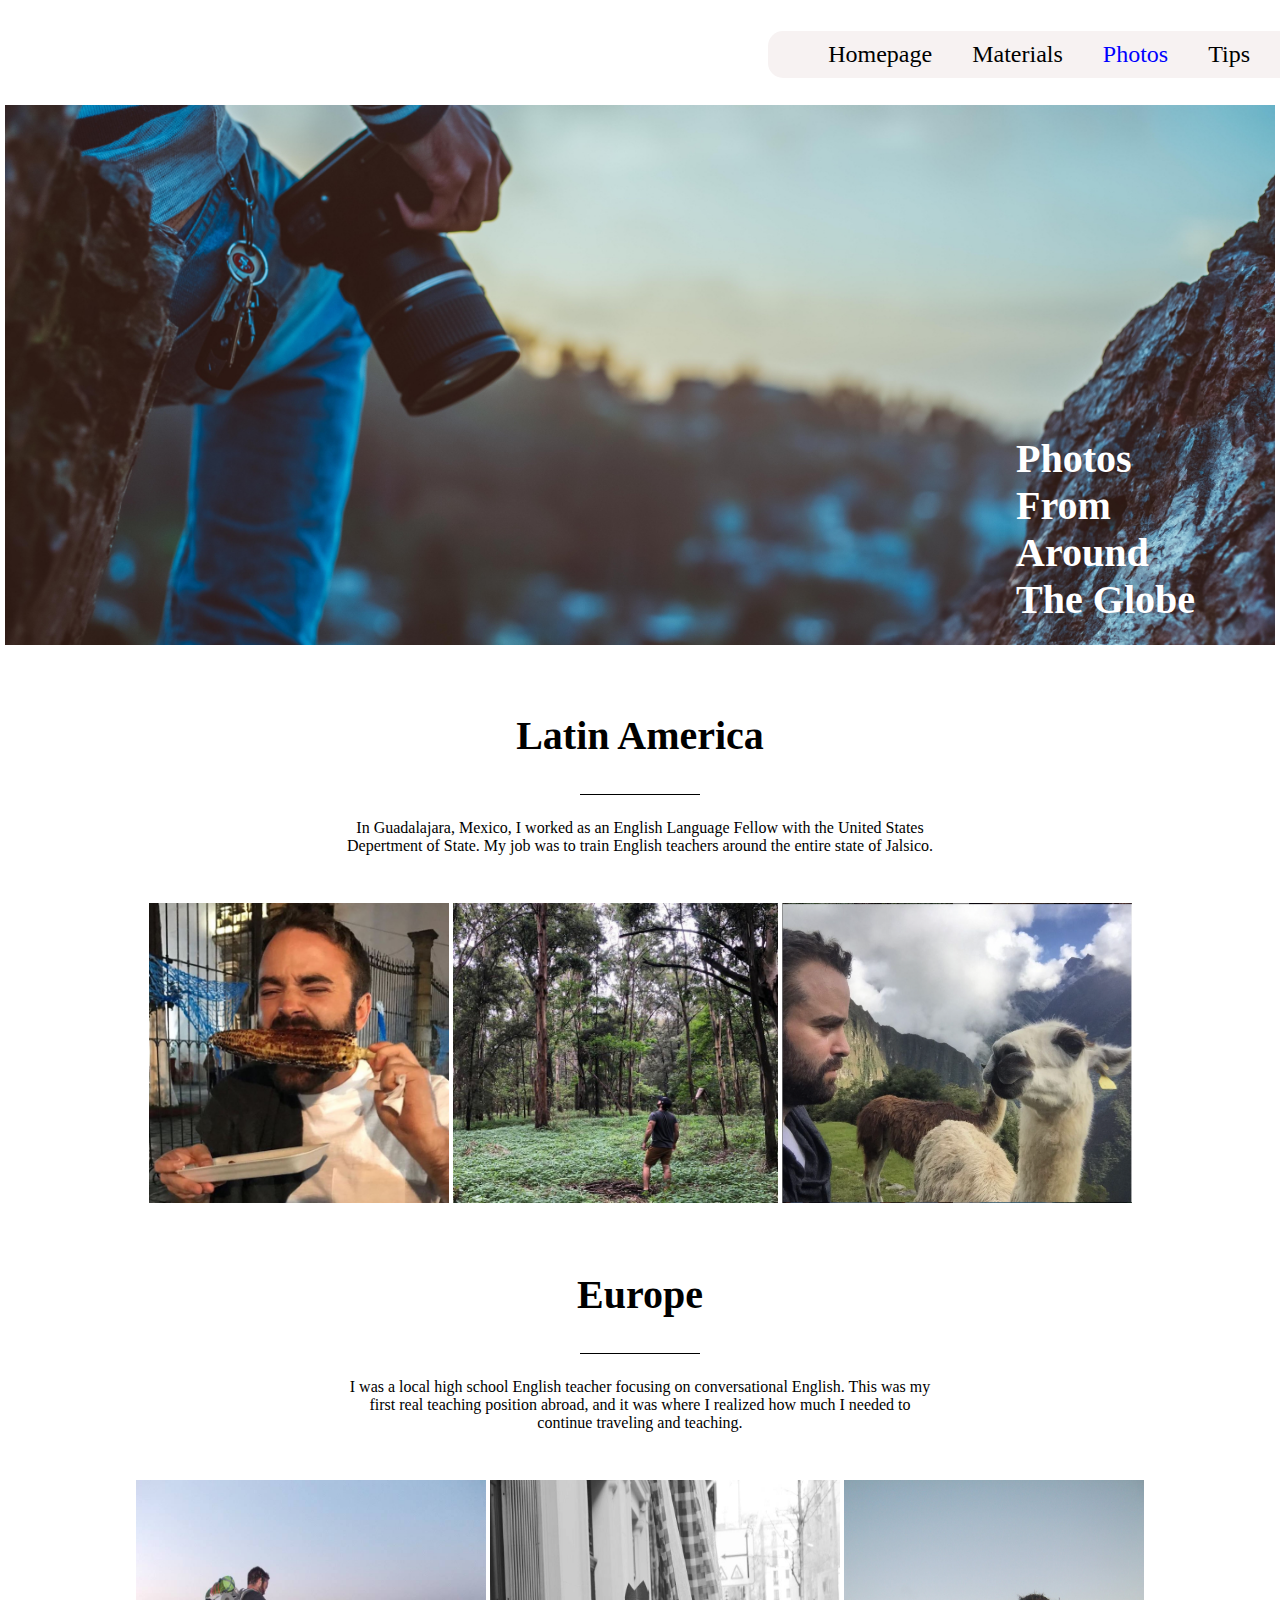
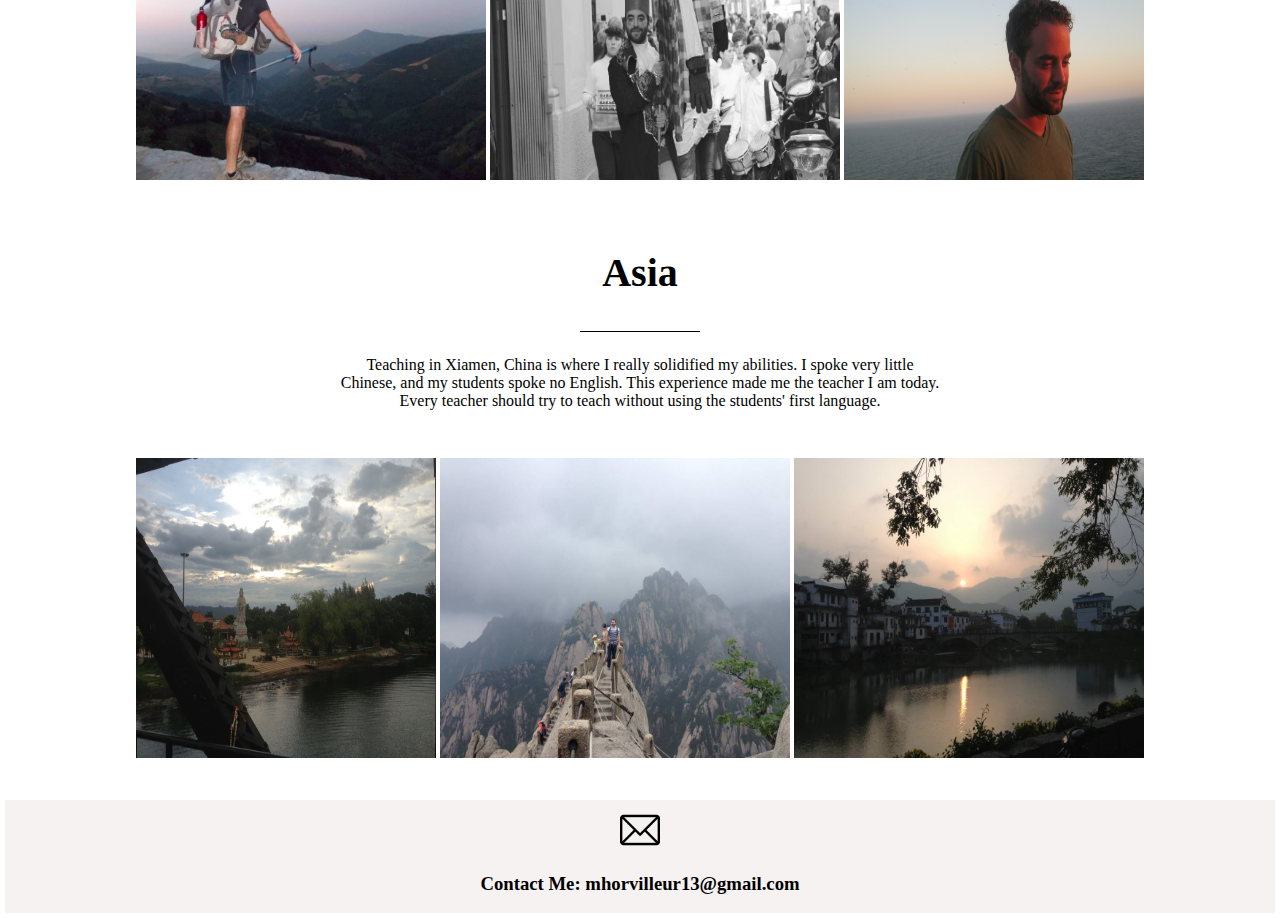
<file: photos.html>
<!DOCTYPE html>
<html lang="en">

<head>
  <meta charset="UTF-8">
  <meta http-equiv="X-UA-Compatible" content="IE=edge">
  <meta name="viewport" content="width=device-width, initial-scale=1.0">
  <link href="./resources/css/index.css" type="text/css" rel="stylesheet">
  <title>Photos</title>
</head>

<body>
  <header id="container">
    <nav>
      <img src="./resources/images/menu.png" alt="burger" height="20px" width="20px" id="burger" class="burger">
      <ul class="nav-ul" id="nav-ul">
        <li><a href="index.html">Homepage</a></li>
        <li><a href="materials.html">Materials</a></li>
        <li><a href="photos.html" id="current-page">Photos</a></li>
        <li><a href="tips.html">Tips</a></li>
      </ul>
    </nav>
  </header>
  <div id="banner-photos">
    <div class="banner-caption">
      <h1>Photos<br>From<br>Around<br>The Globe</h1>
    </div>
  </div>
  <div id="mexico" class="country-section">
    <div class="heading-div">
      <div class="country-heading">
        <h1>Latin America</h1>
        <hr>
        <p>In Guadalajara, Mexico, I worked as an English Language Fellow with the United States Depertment of State.
          My job was to train English teachers around the entire state of Jalsico.
        </p>
      </div>
    </div>
    <div class="photos">
      <img class="photo" src="resources/images/elote.jpeg" height="300px" width="300px">
      <img class="photo" src="resources/images/colomos.jpeg" height="300px" width="325px">
      <img class="photo" src="resources/images/Machu Pichu 2021-10-17 at 7.08.33 PM.png" height="300px" width="350px">
    </div>
  </div>
  <div id="Spain" class="country-section">
    <div class="heading-div">
      <div class="country-heading">
        <h1>Europe</h1>
        <hr>
        <p>I was a local high school English teacher focusing on conversational English. This was my first real teaching
          position abroad, and it was where I realized how much I needed to continue traveling and teaching.
        </p>
      </div>
    </div>
    <div class="photos">
      <img class="photo" src="resources/images/Camino_back.jpeg" height="300px" width="350px">
      <img class="photo" src="resources/images/Rey_michael.jpeg" height="300px" width="350px">
      <img class="photo" src="resources/images/Camino_end.jpeg" height="300px" width="300px">
    </div>
  </div>
  <div id="china" class="country-section">
    <div class="heading-div">
      <div class="country-heading">
        <h1>Asia</h1>
        <hr>
        <p>Teaching in Xiamen, China is where I really solidified my abilities. I spoke very little Chinese, and
          my students spoke no English. This experience made me the teacher I am today. Every teacher should
          try to teach without using the students' first language.
      </div>
    </div>
    <div class="photos">
      <img class="photo" src="resources/images/Kanchanaburi.jpeg" height="300px" width="300px">
      <img class="photo" src="resources/images/Yellow_Mountain.jpeg" height="300px" width="350px">
      <img class="photo" src="resources/images/hongchun.jpeg" height="300px" width="350px">
    </div>
  </div>
  <!-- The Modal -->
  <div id="my-modal" class="modal">
    <!-- Modal content -->
    <div id="modal-content">

      <div id="image-holder">

      </div>
      <span class="close">&times;</span>
    </div>

  </div>
  <footer>
    <div id="email-icon">
      <img src="resources/images/email.png" height="40px" width="40px">
    </div>
    <div>
      <h3>Contact Me: mhorvilleur13@gmail.com</h3>
    </div>
  </footer>
  <script src="script.js"></script>
</body>

</html>
</file>
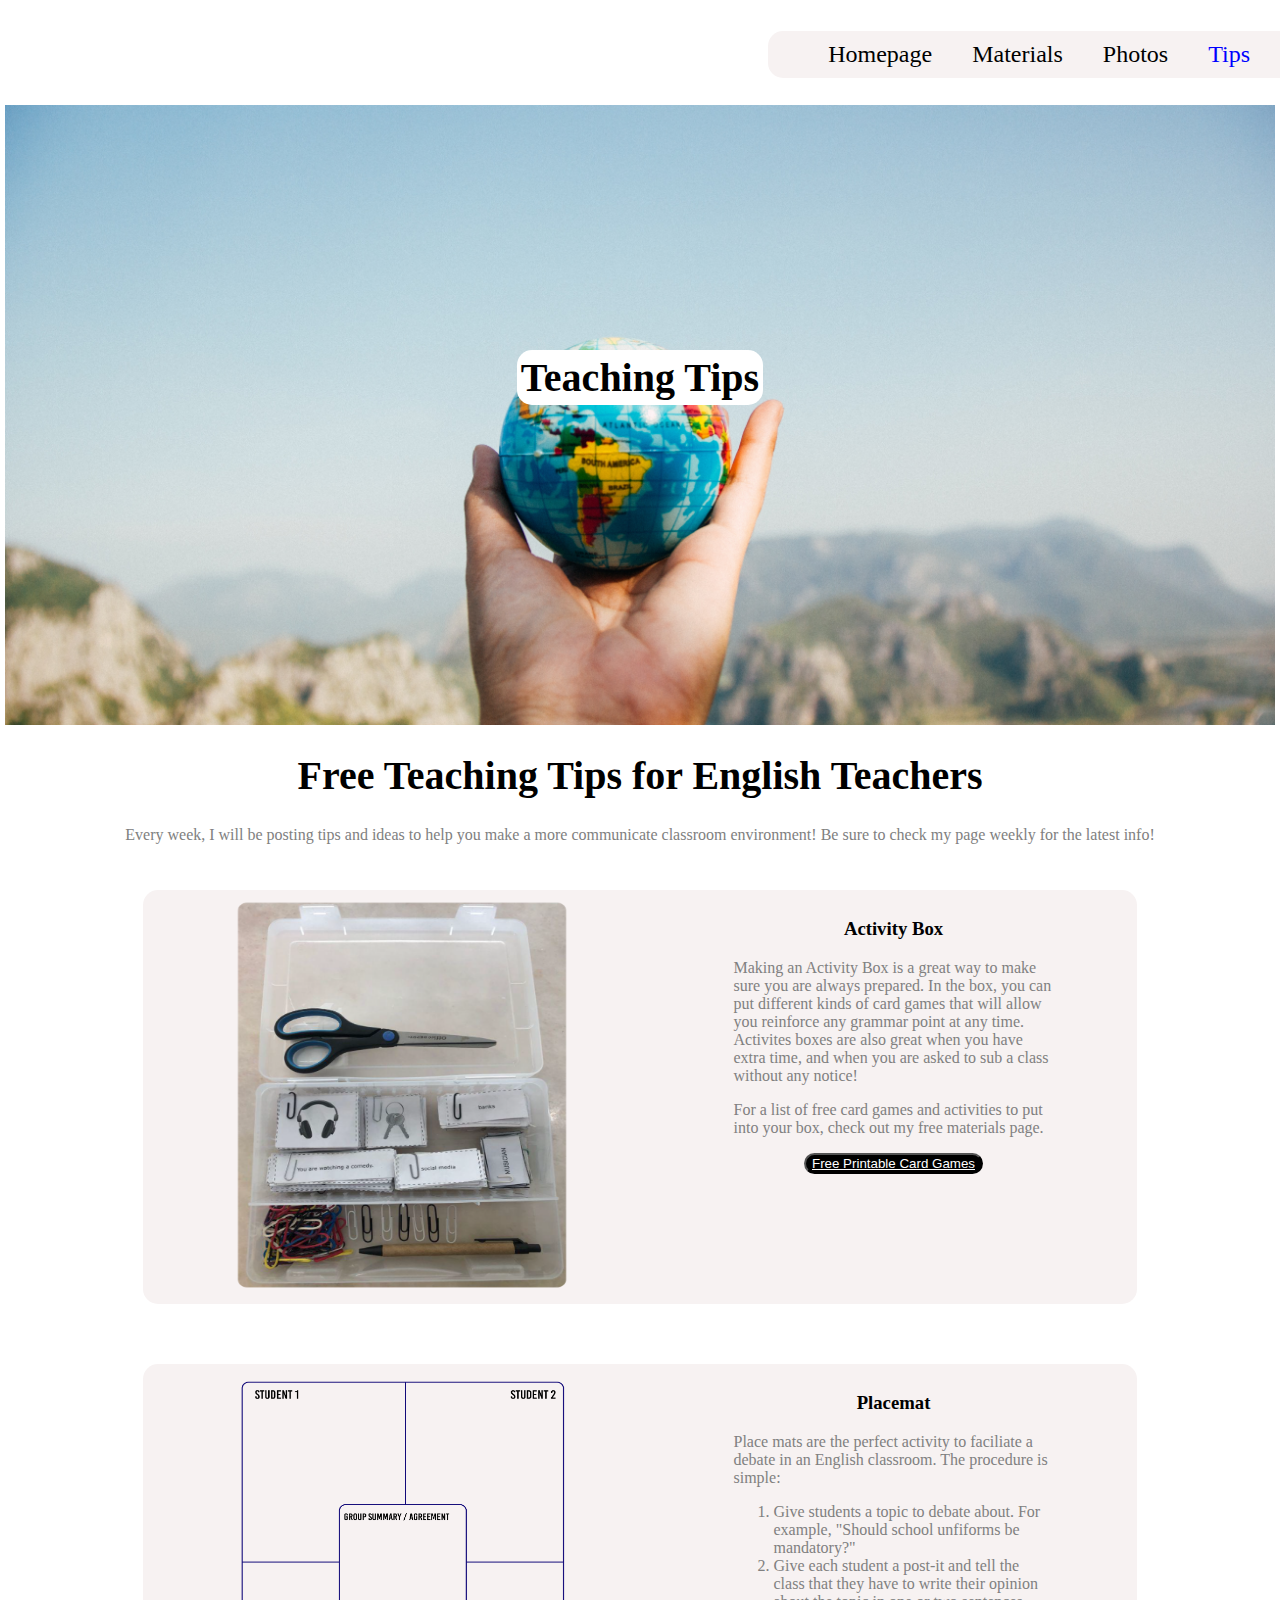
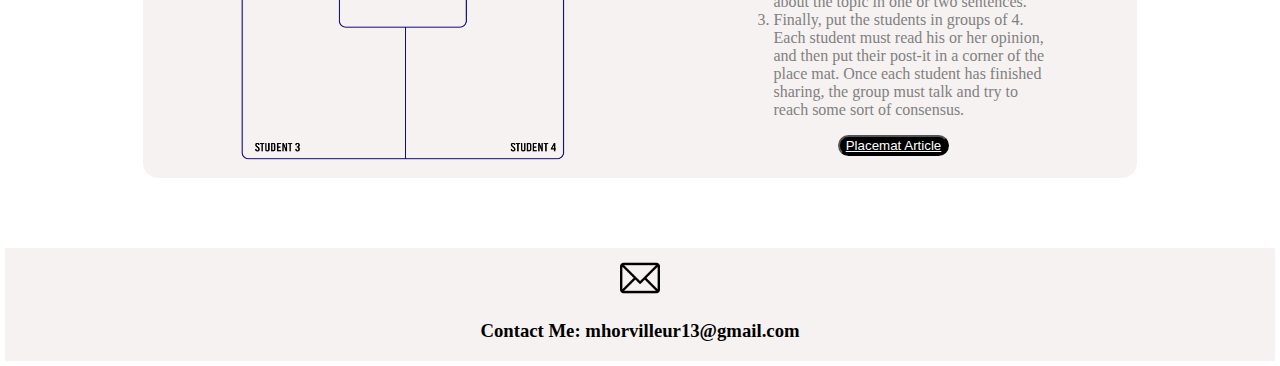
<file: tips.html>
<!DOCTYPE html>
<html lang="en">

<head>
    <meta charset="UTF-8">
    <meta http-equiv="X-UA-Compatible" content="IE=edge">
    <meta name="viewport" content="width=device-width, initial-scale=1.0">
    <title>Tips</title>
    <link href="./resources/css/index.css" type="text/css" rel="stylesheet">
</head>

<body>
    <header id="container">
        <nav>
            <img src="./resources/images/menu.png" alt="burger" height="20px" width="20px" id="burger" class="burger">
            <ul class="nav-ul" id="nav-ul">
                <li><a href="index.html">Homepage</a></li>
                <li><a href="materials.html">Materials</a></li>
                <li><a href="photos.html">Photos</a></li>
                <li><a href="tips.html" id="current-page">Tips</a></li>
            </ul>
        </nav>
    </header>
    <div id='teach-tips-banner'>
        <h1>Teaching Tips</h1>
    </div>
    <div id='teaching-tips'>
        <h1>Free Teaching Tips for English Teachers</h1>
        <p>Every week, I will be posting tips and ideas to help you make a more communicate classroom environment!
            Be sure to check my page weekly for the latest info! </p>
        <div class='tip-section'>
            <div class='tip-container'>
                <div class='tip-image-container'>
                    <img src="resources/images/foto-01.png" alt="box" height="400px" width="350px" class="tip-image">
                </div>
                <div class='tip-content'>
                    <h3>Activity Box</h3>
                    <p>Making an Activity Box is a great way to make sure you are always prepared. In the box, you can
                        put different kinds of card games that will allow you reinforce any grammar point at any time.
                        Activites boxes are also great when you have extra time, and when you are asked to sub a class
                        without any notice!
                    </p>
                    <p>For a list of free card games and activities to put into your box, check out my free materials
                        page.</p>
                    <button><a href="materials.html">Free Printable Card Games</a></button>
                </div>
            </div>
            <div class='tip-container'>
                <div class='tip-image-container'>
                    <img src="resources/images/cuadroStudents-01.png" alt="placemat" height="400px" width="350px"
                        class="tip-image">
                </div>
                <div class="tip-content">
                    <h3>Placemat</h3>
                    <p>Place mats are the perfect activity to faciliate a debate in
                        an English classroom. The procedure is simple:
                    </p>
                    <ol>
                        <li>Give students a topic to debate about. For example,
                            "Should school unfiforms be mandatory?"
                        </li>
                        <li>Give each student a post-it and tell the class that they have to write their opinion
                            about the topic in one or two sentences.
                        </li>
                        <li>Finally, put the students in groups of 4. Each student must
                            read his or her opinion, and then put their post-it in a corner of the place mat.
                            Once each student has finished sharing, the group must talk and try to reach some sort of
                            consensus.
                        </li>
                    </ol>
                    <button><a href="https://americanenglish.state.gov/files/ae/resource_files/etf_59_2_pg35-38.pdf"
                            target="_blank">Placemat Article</a></button>
                </div>
            </div>
        </div>
    </div>
    <footer>
        <div id="email-icon">
            <img src="resources/images/email.png" height="40px" width="40px">
        </div>
        <div>
            <h3>Contact Me: mhorvilleur13@gmail.com</h3>
        </div>
    </footer>
</body>
<script src="script.js"></script>

</html>
</file>
<file: resources/css/index.css>
body {
    margin: 5px;
    font-weight: 400;
    color: black;
    background-color: white;
    font-size: 1em;
    text-align: center;
}



nav {
    display: flex;
    align-items: center;
    justify-content: flex-end;
    flex-wrap: wrap;
    padding: 15px;
    position: fixed;
    z-index: 5;
    background-color: white;
    top: 0px;
    width: 100%;
    height: 75px;

}

.nav-ul {
    display: flex;
    background-color: #f7f2f2;
    border-radius: 15px;
    align-items: center;
    justify-content: center;
    padding-right: 30px;
    list-style-type: none;
}

.nav-ul li a {
    display: inline-block;
    color: black;
    padding: 10px 20px;
    text-decoration: none;
}

#burger {
    display: none;
    margin: 6px 0;
    padding-right: 40px;

}

nav a:hover {
    color: blue;
    text-decoration: underline;
}

nav span {
    display: inline-block;
    padding: 20px 10px;
}

#current-page {
    color: blue;
}


/*-------------------------------------Homepage------------------------------------- */

.banner {
    display: flex;
    flex-direction: column;
    justify-content: center;
    align-items: center;
    height: 45rem;
    background-image: url("../images/pexels-element-digital-1051075.jpg");
    background-size: cover;
    position: relative;
}

h1 {
    font-size: 2.5em;
}

p {
    font-size: 1em;
}

nav a {
    font-size: 1.5em;
}

.banner h1 {
    color: black;
    margin-bottom: 2px;
    padding: 4px 4px;
}

.banner h2 {
    margin-top: 2px;
}

#about {
    padding-top: 70px;
    display: flex;
    justify-content: center;
    flex-wrap: wrap;

}

.about-caption {
    width: 400px;
    padding-top: 10px;
    padding-right: 100px;
    text-align: left;
}

.about-caption h2 {
    font-weight: 400;
}

#michael-photo img {
    border-radius: 15px;
}

#offering {
    display: flex;
    align-items: center;
    flex-direction: column;
    margin-top: 60px;
    background-color: #f7f2f2;
    width: 100%;
}

.offering-content {
    width: 80%;
}

.offering-content ul {
    text-align: center;
    font-size: 20px;
}

.offering-content li {
    list-style-type: none;
}

.offering-content a {
    text-decoration: none;
    color: black;
}

.offering-content a:hover {
    color: blue;
}

#offering p {
    font-size: 20px;
}

#offering h2 {
    font-weight: 400;
    margin-top: 20px;
}

#photos-homepage {
    display: flex;
    align-items: center;
    flex-direction: column;
    font-family: 'Times New Roman', Times, serif;
}

#photos-homepage h2 {
    font-weight: 400;
}


.photo-content {
    width: 80%;
    margin: 40px 10px;
}

.photo-container {
    display: flex;
    background-color: #ffffff;
    padding: 15px 10px;
    margin: 15px 10px;
}

.photo-country {
    height: 200px;
    width: 175px;
}

.photo-country img {
    border-radius: 50%;
}

.photo-country img:hover {
    height: 155px;
    width: 155px;
}

.photo-caption {
    text-align: left;
    padding-left: 10px;
}


/* --------------------------------------Tips------------------------------------- */

#teach-tips-banner {
    display: flex;
    flex-direction: column;
    justify-content: center;
    align-items: center;
    height: 45rem;
    background-image: url("../images/pexels-porapak-apichodilok-346885.jpg");
    background-size: cover;
    position: relative;
}

#teach-tips-banner h1 {
    color: black;
    margin-bottom: 2px;
    padding: 4px 4px;
    background-color: white;
    border-radius: 15px;
}

#teaching-tips {
    padding-right: 20px;
    padding-left: 20px;
}

#teaching-tips p {
    color: grey;
}

.tip-section {
    display: flex;
    align-items: center;
    flex-direction: column;
}

.tip-container {
    display: flex;
    justify-content: space-around;
    background-color: #f7f2f2;
    border-radius: 15px;
    flex-wrap: wrap;
    width: 80%;
    padding: 5px;
    margin: 30px;
}

.tip-content {
    width: 320px;
    padding-top: 5px;
    padding-bottom: 5px;
}

.tip-content p, ol {
    font-size: 16px;
    text-align: left;
    color: grey;
}

.tip-content button {
    background-color: black;
    border-radius: 15px;
}

.tip-content button a {
    color: white;
}

.tip-content button a:hover {
    color: blue;
}


/*---------------------------- Materials-------------------------------------- */

.banner3 {
    display: flex;
    flex-direction: column;
    justify-content: center;
    align-items: center;
    height: 45rem;
    background-image: url("../images/Collaboration\ photo.jpg");
    background-size: cover;
    position: relative;
}

.banner3 h1 {
    color: white;
    padding-top: 45px;
}

#material-section {
    padding-right: 20px;
    padding-left: 20px;
}

#material-section h5 {
    color: grey;
    font-family: calibri;
}

#material-section p {
    font-size: 1.5em;
}

#material-section h4 {
    padding: 20px 100px;
}

#material-section p {
    color: grey;
}

.material-lists {
    display: flex;
    justify-content: center;
    flex-wrap: wrap;
}

.materials-div {
    background-color: #f7f2f2;
    border-radius: 15px;
    width: 240px;
    padding: 5px;
    margin: 20px;
}



.materials-div .material-image {
    height: 100px;
}



.materials-div ul {
    padding-left: 0pt;
}

.materials-div li {
    list-style-type: none;
    align-items: center;
    padding-top: 10px;
    padding-right: 10px;
}

.materials-div a {
    color: rgb(0, 0, 0);
    font-size: 16px;
    text-decoration: none;
}

.materials-div a:hover {
    color: blue;
    text-decoration: underline;
}

/*--------------------------Photos----------------------------------*/
#banner-photos {
    display: flex;
    flex-direction: column;
    justify-content: flex-end;
    align-items: flex-end;
    height: 40rem;
    background-image: url("../images/pexels-mohamed-almari-368893.jpg");
    background-size: cover;
    position: relative;
}

.banner-caption {
    display: flex;
    padding: 20px 40px;
    text-align: left;
}

#banner-photos h1 {
    color: white;
    padding-right: 40px;
    margin-bottom: 2px;
    font-family: 'Times New Roman', Times, serif;
}


#banner-photos h5 {
    color: white;
}

.country-section {
    display: flex;
    justify-content: center;
    padding-top: 40px;
    flex-direction: column;
}

.heading-div {
    display: flex;
    justify-content: center;
    align-items: center;
}

.country-heading {
    display: flex;
    flex-direction: column;
    justify-content: center;
    align-items: center;
    width: 600px;
}

hr {
    border: 0;
    clear: both;
    display: block;
    width: 20%;
    background-color: black;
    height: 1px;
}

.photos {
    display: flex;
    align-items: center;
    justify-content: center;
    padding-top: 30px;
    flex-wrap: wrap;
}

.photos img {
    padding: 2px 2px;
}

.photo {
    transition: 1s;
}

.photo:hover {
    filter: grayscale(100%);
    transform: scale(1.1);
}


/*----------------------modal------------------------------------*/

.modal {
    display: flex;
    align-items: center;
    justify-content: center;
    position: fixed;
    /* Stay in place */
    opacity: 0;
    pointer-events: none;
    left: 0;
    top: 0;
    width: 100%;
    /* Full width */
    height: 100%;
    /* Full height */
    overflow: auto;
    /* Enable scroll if needed */
    background-color: rgb(0, 0, 0);
    /* Fallback color */
    background-color: rgba(0, 0, 0, 0.4);
    /* Black w/ opacity */
}


.model-content {
    width: 600px;
    height: 500px;
}

/* The Close Button */
.close {
    color: white;
    float: right;
    font-size: 28px;
    font-weight: bold;
}

.close:hover,
.close:focus {
    color: black;
    text-decoration: none;
    cursor: pointer;
}

footer {
    display: flex;
    flex-direction: column;
    background-color: #f7f2f2;
    margin-top: 40px;
}


footer h3 {
    color: black;
    padding: 0px;
}

#email-icon {
    margin-top: 10px;
}

#footer-media img {
    padding: 5px 5px;
}

@media screen and (max-width: 767px) {
    .nav-ul {
        display: none;
        flex-direction: column;
        width: 100%;
        background-color: white;
    }

    .nav-ul.show {
        display: flex;
    }

    .banner h1 {
        background-color: white;
    }

    .banner h2 {
        background-color: white;
    }

    #burger {
        display: block;
    }

    .about-caption {
        text-align: center;
        padding-left: 30px;
        padding-bottom: 20px;
    }

    .tip-image {
        height: 300px;
        width: 250px;
    }

}
</file>
